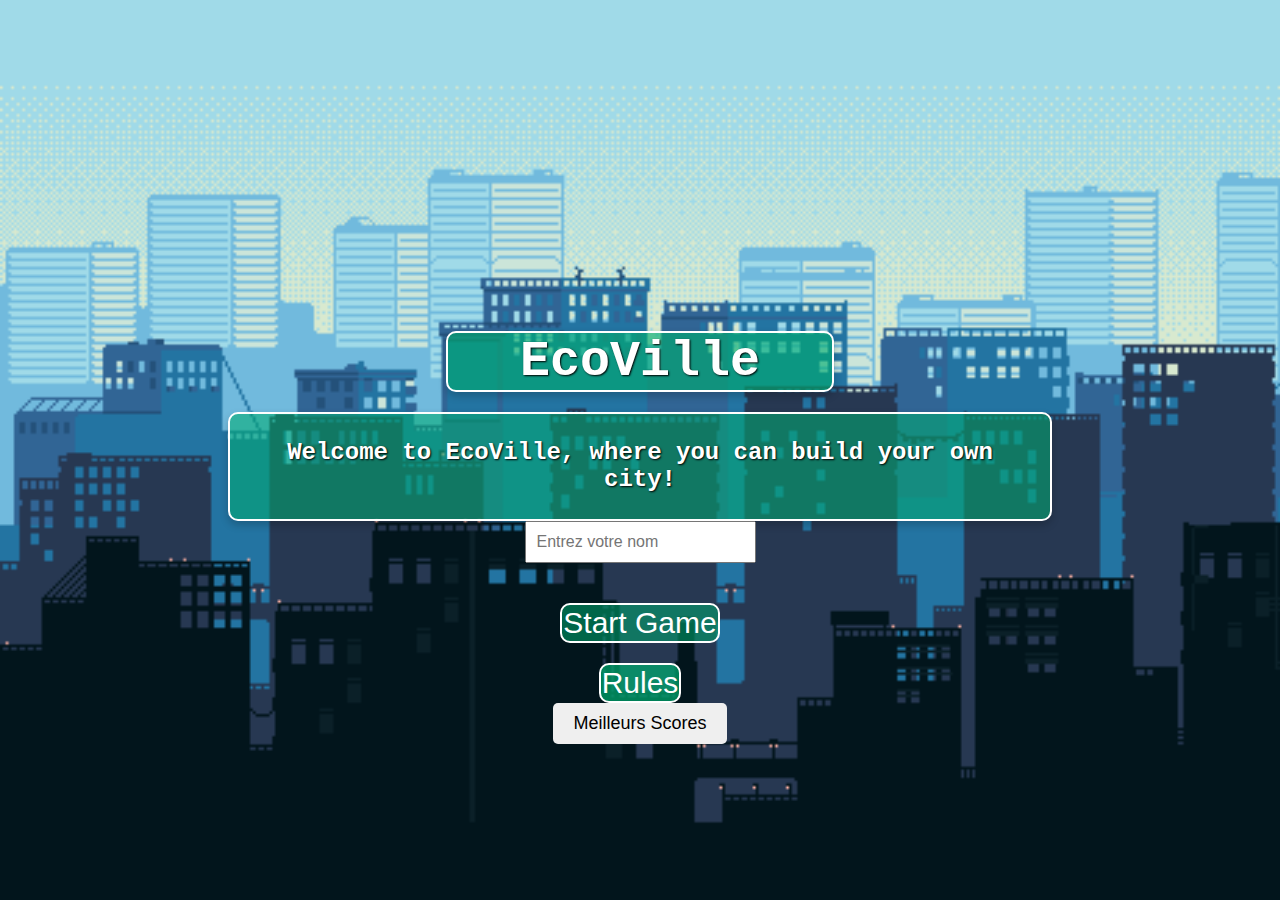
<file: index.html>
<!DOCTYPE html>
<html lang="en">
<head>
    <meta charset="UTF-8">
    <meta name="viewport" content="width=device-width, initial-scale=1.0">
    <title>EcoVille</title>
    <link rel="stylesheet" href="style.css">
</head>
<body>
    <header>
        <canvas id="game_particles"></canvas>
        <h1>EcoVille</h1>
        <h2>Welcome to EcoVille, where you can build your own city!</h2>
    </header>
        <div id="welcome-buttons" class="responsive-container">
            <input type="text" id="player-name" placeholder="Entrez votre nom" style="padding: 10px; font-size: 16px; margin-bottom: 20px;">
            <button class="action-button" id="start-button">Start Game</button>
            <button class="action-button" id="rules">Rules</button>
            <button class="action-button" id="scores">Meilleurs Scores</button>
        </div>
        <div id="game-container" style="display: none;">
            <canvas id="game-canvas"></canvas>
        </div>

</body>
<script src="game.js" defer></script>
<script>
    document.getElementById('start-button').addEventListener('click', function() {
        const playerName = document.getElementById('player-name').value.trim();
        if (!playerName) {
            alert("Veuillez entrer votre nom avant de commencer !");
            return;
        }
        window.location.href = 'game_board.html';
    });

    document.getElementById('rules').addEventListener('click', function() {
        window.location.href = 'rules.html';
    });

    document.getElementById('scores').addEventListener('click', function() {
        window.location.href = 'scores.html';
    });
</script>
</html>
</file>
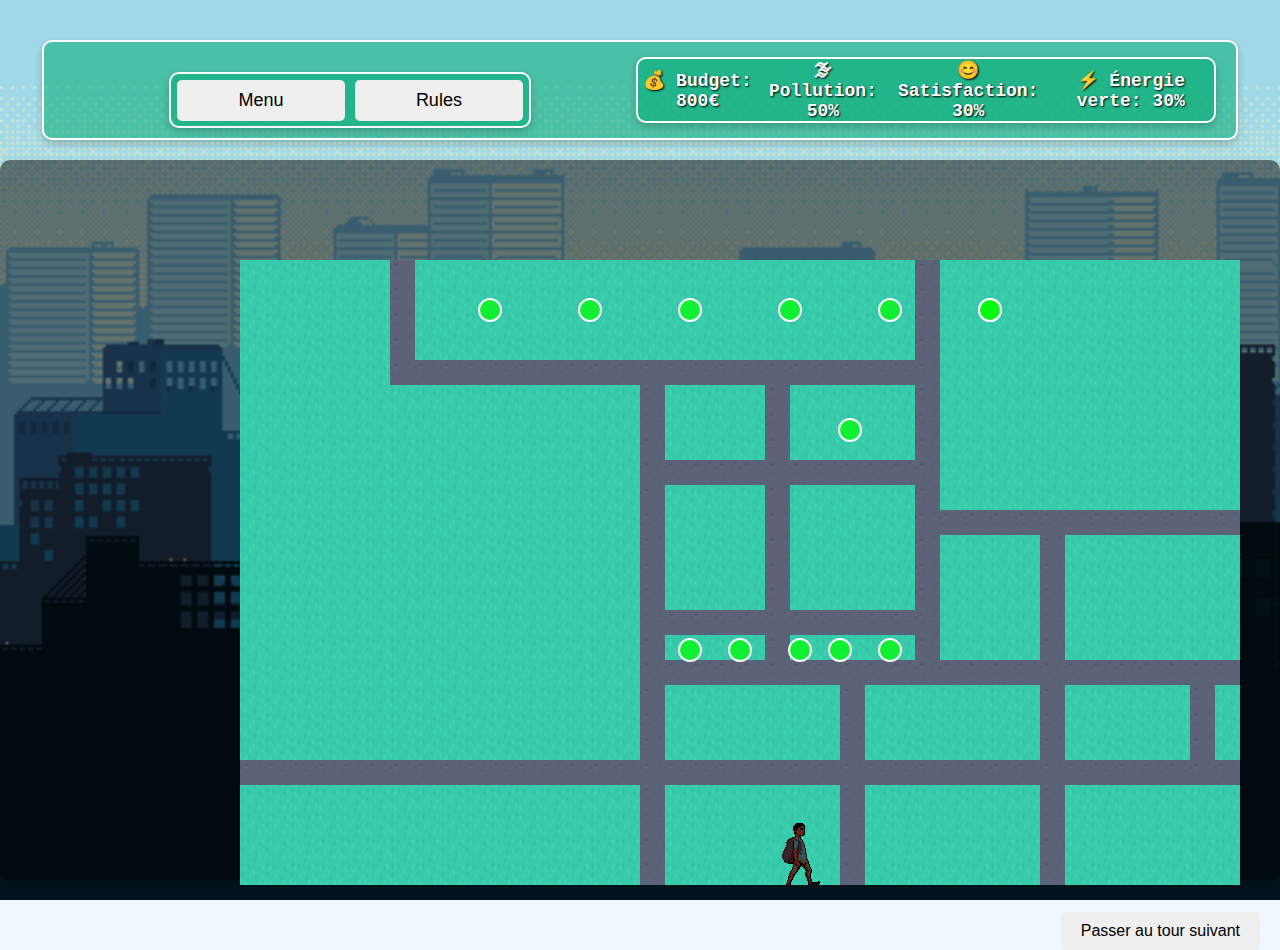
<file: game_board.html>
<!DOCTYPE html>
<html lang="en">
<head>
    <meta charset="UTF-8">
    <meta name="viewport" content="width=device-width, initial-scale=1.0">
    <title>Plateau</title>
    <link rel="stylesheet" href="style.css">
</head>
<body style="background-color: aliceblue;">
    <header>
        <nav class="menu_bar">
            <div class="tool_bar">
                <button class="action-button" id="menu-button" >Menu</button>
                <button class="action-button" id="rules-button">Rules</button>
            </div>
            <ul class="ressources">
                <li id="budget-indicator">💰 Budget: 1000€</li>
                <li id="pollution-indicator">🌫 Pollution: 50%</li>
                <li id="satisfaction-indicator">😊 Satisfaction: 50%</li>
                <li id="green-energy-indicator">⚡ Énergie verte: 30%</li>
            </ul>
        </nav>
    </header>
    <main id="game-container" class="responsive-container">
        <canvas id="game-canvas" width="1200" height="800">
        <p id="error-message" style="color: red; display: none;">Erreur lors du chargement de la carte.</p></canvas>
    </main>
    <script src="game_board.js"></script>
    <script>
            document.getElementById('menu-button').addEventListener('click', function() {
        window.location.href = 'index.html';
    });

        document.getElementById('rules-button').addEventListener('click', function() {
        window.location.href = 'rules.html';
    });

    </script>
    <script>
    
    </script>
</body>
</html>
</file>
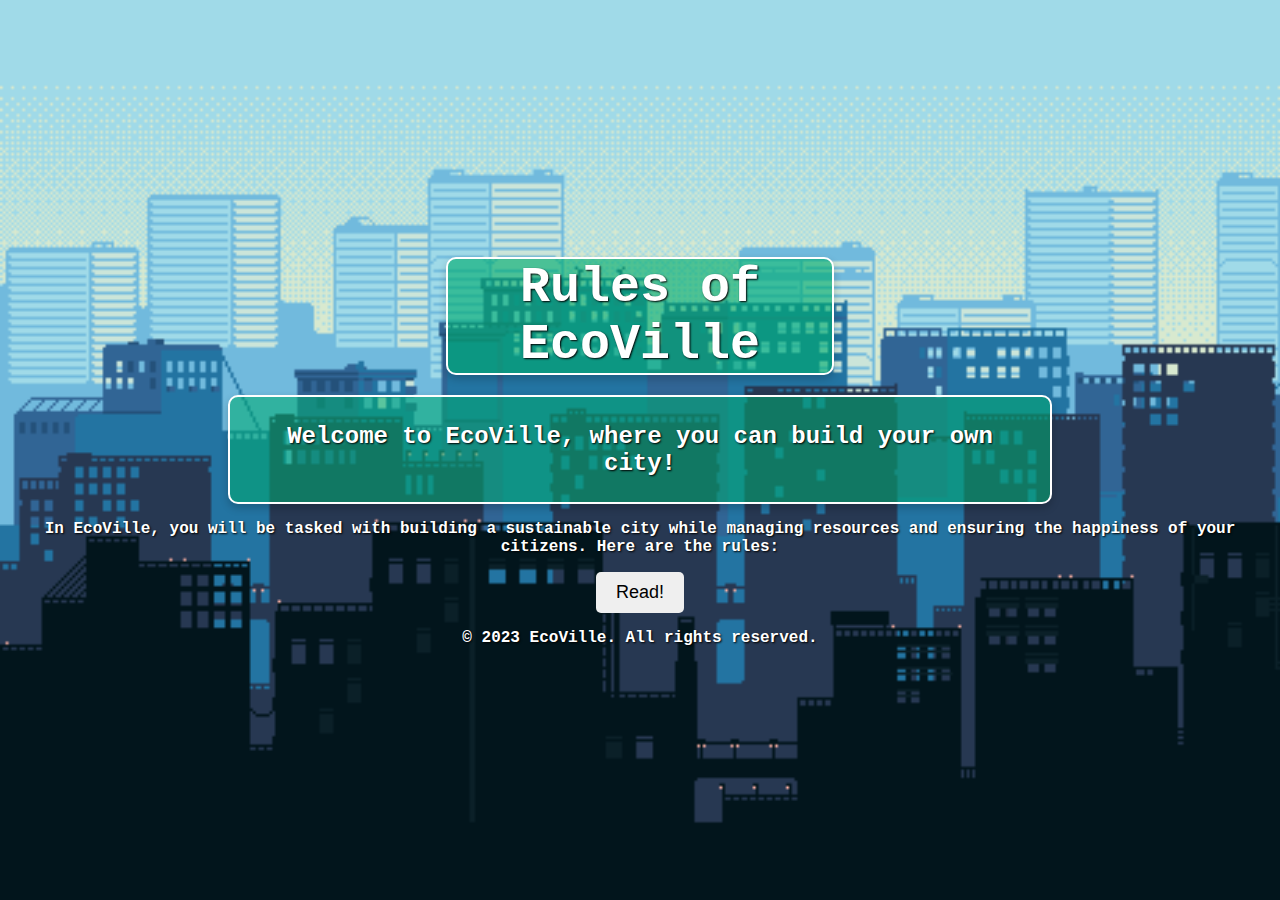
<file: rules.html>
<!DOCTYPE html>
<html lang="en">
<head>
    <meta charset="UTF-8">
    <meta name="viewport" content="width=device-width, initial-scale=1.0">
    <title>Rules Of EcoVille</title>
    <link rel="stylesheet" href="style.css">
</head>
<body>
    <header>
        <h1>Rules of EcoVille</h1>
        <h2>Welcome to EcoVille, where you can build your own city!</h2>
        <p>In EcoVille, you will be tasked with building a sustainable city while managing resources and ensuring the happiness of your citizens. Here are the rules:</p>
        <button class="action-button" onclick="typeWriter()">Read!</button>
    </header>
    <script>
        var i = 0;
        var objectif = `📜 Règles du jeu – ÉcoVille<br>
🟢 Objectif du jeu<br>
Votre mission est de transformer une ville polluée en une cité écologique et agréable à vivre. Gérez vos ressources intelligemment et prenez les bonnes décisions pour réduire la pollution, améliorer la qualité de vie des habitants et développer les énergies vertes.<br><br>

🔹 Déroulement du jeu<br>
Le jeu se déroule en 20 tours maximum.<br>
À chaque tour, vous pouvez effectuer des actions écologiques pour améliorer la ville.<br>
La ville évolue progressivement en fonction de vos choix.<br><br>

📊 Indicateurs à surveiller<br>
💰 Budget – Utilisé pour financer les actions écologiques.<br>
🌫 Pollution – Doit être réduite sous 20% pour gagner.<br>
😊 Satisfaction des habitants – Si elle tombe sous 10%, vous perdez.<br>
⚡ Énergie verte – Doit dépasser 60% pour améliorer la ville durablement.<br><br>

🛠 Actions disponibles<br>
Vous pouvez choisir parmi plusieurs actions à chaque tour :<br>
Planter des arbres (-5% Pollution, coûte 100€)<br>
Installer des panneaux solaires (+15% Énergie verte, coûte 250€)<br>
Lancer un programme de recyclage (-8% Pollution, coûte 150€)<br>
Améliorer les transports publics (-12% Pollution, coûte 300€)<br>
Créer des espaces verts (+8% Satisfaction, coûte 200€)<br>
Rénover les bâtiments (-10% Pollution, +5% Satisfaction, coûte 350€)<br><br>

⚠ Événements aléatoires<br>
À chaque tour, un événement spécial peut survenir :<br>
🌪 Tempête (+5% Pollution, -5% Satisfaction)<br>
💡 Innovation verte (-10% coût des panneaux solaires)<br>
🤝 Mouvement citoyen (+10% Satisfaction)<br>
📉 Crise économique (-200€ Budget)<br>
🔬 Nouvelle technologie (+5% Énergie verte)<br><br>

🏆 Condition de victoire<br>
Vous gagnez si la Pollution est sous 20% avant la fin des 20 tours et que votre Énergie verte dépasse 60%.<br><br>

❌ Condition de défaite<br>
Si vous dépassez 20 tours sans atteindre les objectifs.<br>
Si la Satisfaction tombe sous 10%.<br><br>
➡ À vous de jouer ! Faites les bons choix et sauvez votre ville !`;

        var speed = 50;

        function typeWriter() {
            if (i < objectif.length) {
                if (objectif.charAt(i) === '<') {
                    document.body.innerHTML += '<br>';
                    i += 4;
                } else {
                    document.body.innerHTML += objectif.charAt(i);
                    i++;
                }
                setTimeout(typeWriter, speed);
            }
        }
    </script>
    <footer>
        <p>&copy; 2023 EcoVille. All rights reserved.</p>
    </footer>
</body>

</html>
</file>
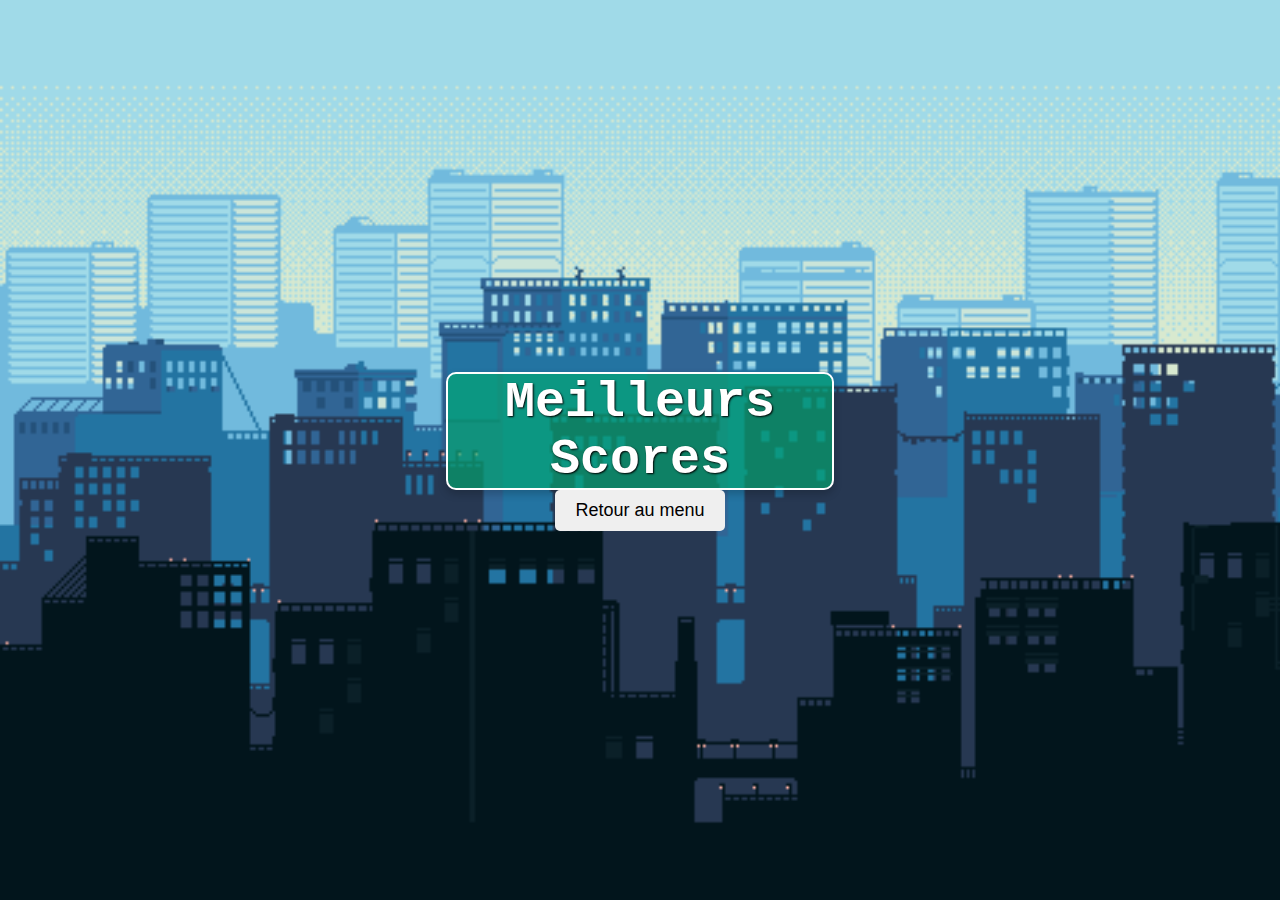
<file: scores.html>
<!DOCTYPE html>
<html lang="en">
<head>
    <meta charset="UTF-8">
    <meta name="viewport" content="width=device-width, initial-scale=1.0">
    <title>Meilleurs Scores</title>
    <link rel="stylesheet" href="style.css">
</head>
<body>
    <header>
        <h1>Meilleurs Scores</h1>
        <button class="action-button" onclick="location.href='index.html'">Retour au menu</button>
    </header>
    <main>
        <ul id="score-list" style="list-style: none; padding: 0; font-size: 18px; text-align: center;"></ul>
    </main>
    <script>
        const scores = JSON.parse(localStorage.getItem('ecoVilleScores')) || [];
        const scoreList = document.getElementById('score-list');

        scores.sort((a, b) => b.score - a.score).forEach((entry, index) => {
            const li = document.createElement('li');
            li.textContent = `${index + 1}. ${entry.name} - Score: ${entry.score}`;
            scoreList.appendChild(li);
        });
    </script>
</body>
</html>
</file>
<file: style.css>
body {
    background-image: url(assets/craftpix-net-322807-free-city-backgrounds-pixel-art/city\ 3/6.png);
    background-size: cover;
    background-repeat: no-repeat;
    color: white;
    font-family: 'Courier New', Courier, monospace;
    text-align: center;
    font-weight: 800;
    text-shadow: 1px 1px 2px black;
    margin: 0;
    padding: 0;
    overflow-x: hidden;
    display: flex;
    flex-direction: column;
    align-items: center;
    justify-content: center;
    height: 100vh;
}

header {
    width: 100%;
    text-align: center;
}

h1 {
    background-color: rgba(0, 172, 112, 0.635);
    border: white 2px solid;
    border-radius: 10px;
    color: white;
    text-align: center;
    font-size: 50px;
    width: 30%;
    margin: auto;
    margin-top: 20px;
    box-shadow: 0 4px 8px rgba(0, 0, 0, 0.2);
    transition: transform 0.3s ease;
    max-width: 80%;
}

h2 {
    background-color: rgba(0, 172, 112, 0.559);
    border: white 2px solid;
    border-radius: 10px;
    color: white;
    text-align: center;
    margin: auto;
    width: 60%;
    font-size: 150%;
    padding: 2%;
    margin-top: 20px;
    box-shadow: 0 4px 8px rgba(0, 0, 0, 0.2);
    transition: transform 0.3s ease;
    max-width: 80%;
}

h1:hover, h2:hover {
    transform: scale(1.05);
}

button {
    padding: 10px 20px;
    border: none;
    border-radius: 5px;
    font-size: 18px;
}

#start-button {
    background-color: rgba(0, 172, 112, 0.541);
    border: white 2px solid;
    border-radius: 10px;
    color: white;
    font-size: 30px;
    margin: auto;
    display: block;
    padding: 0.5%;
    margin-top: 20px;
    cursor: pointer;
    transition: background-color 0.3s ease, transform 0.3s ease;
}

#start-button:hover {
    background-color: rgba(0, 172, 112, 0.8);
    transform: scale(1.1);
}

#rules {
    background-color: rgba(0, 172, 112, 0.708);
    border: white 2px solid;
    border-radius: 10px;
    color: white;
    font-size: 30px;
    margin: auto;
    display: block;
    padding: 0.5%;
    margin-top: 20px;
    cursor: pointer;
    transition: background-color 0.3s ease, transform 0.3s ease;
}

#rules:hover {
    background-color: rgba(0, 172, 112, 0.8);
    transform: scale(1.1);
}

.menu_bar {
    background-color: rgba(0, 172, 112, 0.541);
    border: white 2px solid;
    border-radius: 10px;
    color: white;
    font-size: 30px;
    margin: auto;
    display: block;
    padding: 0.5%;
    margin-top: 20px;
    width: 30%;
    box-shadow: 0 4px 8px rgba(0, 0, 0, 0.2);
    transition: transform 0.3s ease;
    display: flex;
    justify-content: space-between;
    align-items: center;
    padding: 10px 20px;
    width: 90%;
    margin: 20px auto;
}

.menu_bar:hover {
    transform: scale(1.05);
}

.tool_bar {
    background-color: rgba(0, 172, 112, 0.541);
    border: white 2px solid;
    border-radius: 10px;
    color: white;
    font-size: 30px;
    margin: auto;
    display: block;
    padding: 0.5%;
    margin-top: 20px;
    width: 30%;
    box-shadow: 0 4px 8px rgba(0, 0, 0, 0.2);
    transition: transform 0.3s ease;
    display: flex;
    gap: 10px;
}

.tool_bar:hover {
    transform: scale(1.05);
}

.tool_bar button {
    flex: 1;
}

.ressources {
    background-color: rgba(0, 172, 112, 0.541);
    border: white 2px solid;
    border-radius: 10px;
    color: white;
    font-size: 30px;
    margin: auto;
    display: block;
    padding: 0.5%;
    margin-top: 20px;
    width: 30%;
    box-shadow: 0 4px 8px rgba(0, 0, 0, 0.2);
    transition: transform 0.3s ease;
    display: flex;
    justify-content: space-around;
    align-items: center;
    width: 50%;
    list-style: none;
    padding: 0;
    margin: 0;
}

.ressources:hover {
    transform: scale(1.05);
}

.ressources li {
    font-size: 18px;
    font-weight: bold;
    color: white;
    text-shadow: 1px 1px 2px black;
}

#game-container {
    display: flex;
    justify-content: center;
    align-items: center;
    height: 80%;
    width: 100%;
    background-color: rgba(0, 0, 0, 0.5);
    border-radius: 10px;
    box-shadow: 0 4px 8px rgba(0, 0, 0, 0.2);
    position: relative; /* Ajouté pour centrer */
}

img#map {
    max-width: 200%;
    max-height: 100%;
    object-fit: contain;
    position: absolute; /* Ajouté pour centrer */
    top: 50%;
    left: 50%;
    transform: translate(-50%, -50%);
}

/* Responsiveness for smaller screens */
@media (max-width: 1200px) {
    h1, h2 {
        font-size: 40px;
        width: 90%;
    }

    #start-button, #rules {
        font-size: 20px;
        padding: 10px;
    }

    .menu_bar {
        flex-direction: column;
        width: 100%;
    }

    .tool_bar {
        flex-direction: column;
        gap: 5px;
    }

    .ressources {
        flex-direction: column;
        width: 100%;
        font-size: 20px;
    }

    #game-container {
        height: 70%;
    }

    img#map {
        max-width: 100%;
        max-height: 100%;
    }
}

@media (max-width: 768px) {
    h1, h2 {
        font-size: 30px;
    }

    .menu_bar {
        padding: 10px;
    }

    .ressources li {
        font-size: 16px;
    }

    #start-button, #rules {
        font-size: 18px;
    }
}

@media (max-width: 480px) {
    h1, h2 {
        font-size: 24px;
    }

    .menu_bar {
        padding: 5px;
    }

    .ressources li {
        font-size: 14px;
    }

    #start-button, #rules {
        font-size: 16px;
        padding: 5px;
    }

    img#map {
        max-width: 100%;
        max-height: 80%;
    }
}
</file>
